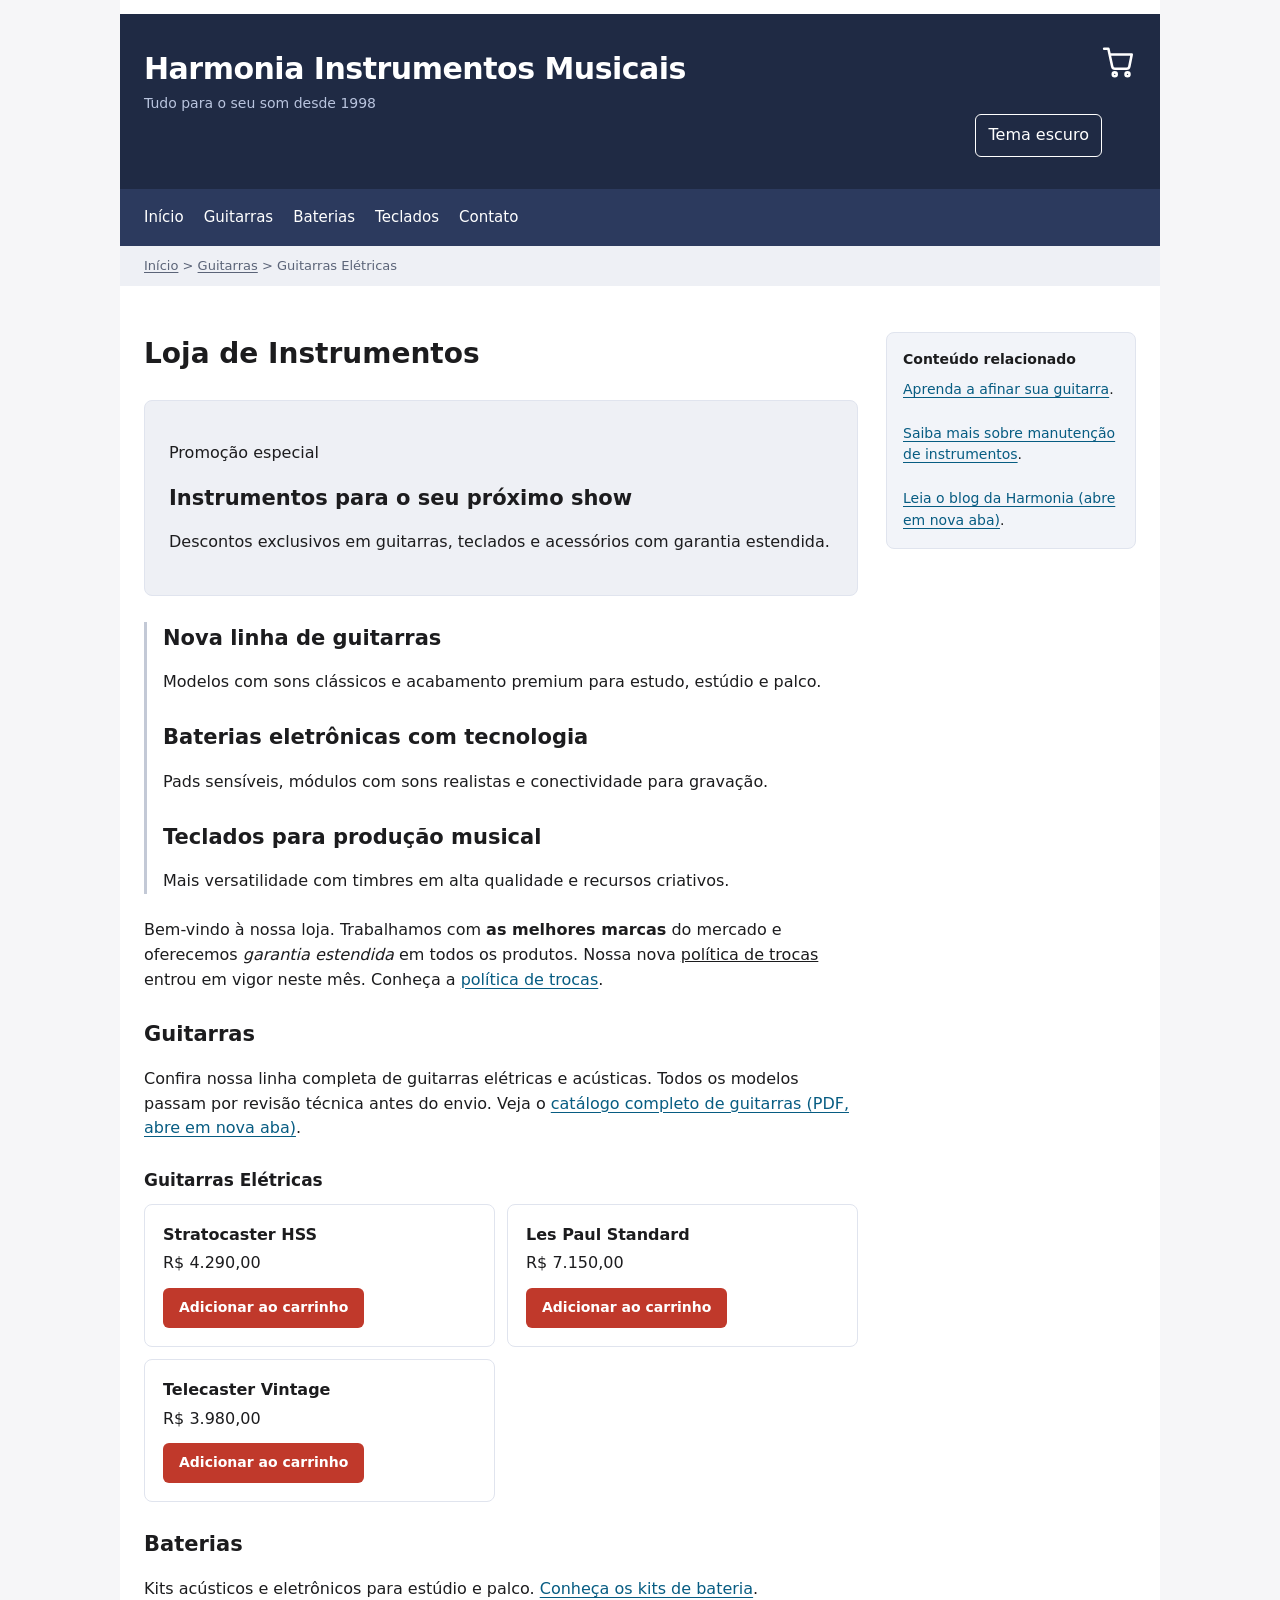
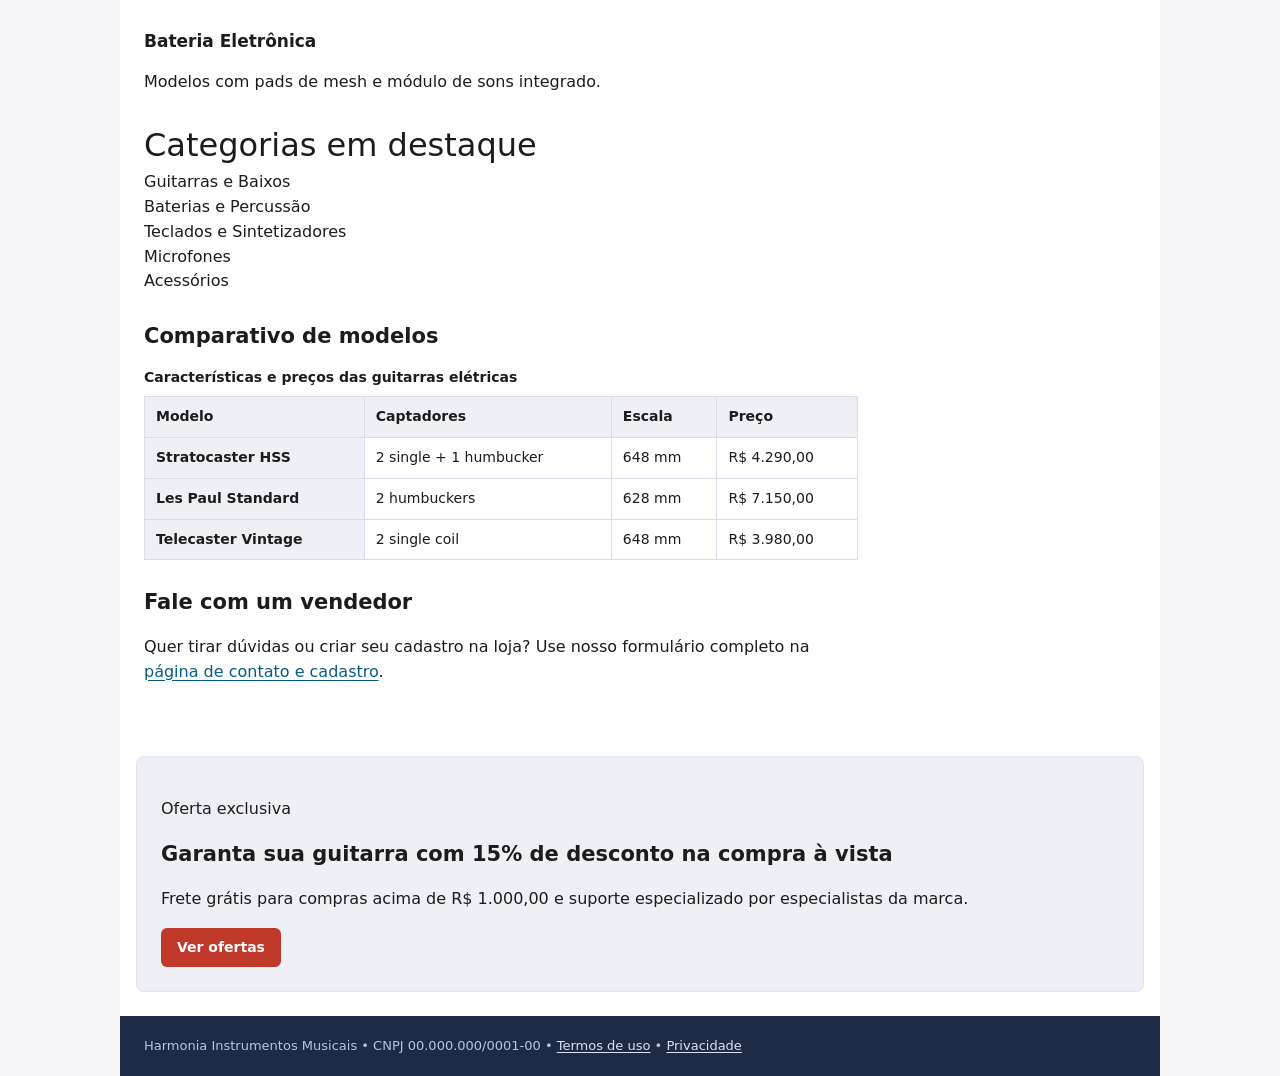
<file: index.html>
<!DOCTYPE html>
<html lang="pt-BR">
<head>
<meta charset="utf-8">
<meta name="viewport" content="width=device-width, initial-scale=1">
<title>Harmonia Instrumentos Musicais</title>
<script src="tema.js"></script>
<link rel="stylesheet" href="styles.css">
</head>
<body>
  <a class="atalho-conteudo" href="#conteudo">Pular para o conteúdo principal</a>

<div class="wrap">

<header id="topo">
  <div>
    <div class="titulo-principal">Harmonia Instrumentos Musicais</div>
    <div class="subtitulo">Tudo para o seu som desde 1998</div>
  </div>
  <a href="carrinho.html"><img src="data:image/svg+xml,%3Csvg%20xmlns%3D%22http%3A%2F%2Fwww.w3.org%2F2000%2Fsvg%22%20viewBox%3D%220%200%2024%2024%22%20fill%3D%22none%22%20stroke%3D%22%23ffffff%22%20stroke-width%3D%221.8%22%20stroke-linecap%3D%22round%22%20stroke-linejoin%3D%22round%22%3E%3Ccircle%20cx%3D%229%22%20cy%3D%2220%22%20r%3D%221.4%22%2F%3E%3Ccircle%20cx%3D%2218%22%20cy%3D%2220%22%20r%3D%221.4%22%2F%3E%3Cpath%20d%3D%22M1.5%202h3l2.7%2012.4a2%202%200%200%200%202%201.6h8.1a2%202%200%200%200%202-1.6L21%206H6%22%2F%3E%3C%2Fsvg%3E" width="34" height="34" alt="Ver carrinho de compras"></a>
  <button class="botao-tema" type="button" hidden>Tema escuro</button>
</header>

<nav id="menu" aria-label="Principal">
  <ul>
    <li><a href="index.html">Início</a></li>
    <li><a href="guitarras.html">Guitarras</a></li>
    <li><a href="baterias.html">Baterias</a></li>
    <li><a href="teclados.html">Teclados</a></li>
    <li><a href="contato.html">Contato</a></li>
  </ul>
</nav>

<nav id="trilha" aria-label="Caminho de navegação">
  <ol>
    <li><a href="index.html">Início</a></li>
    <li><a href="guitarras.html">Guitarras</a></li>
    <li aria-current="page">Guitarras Elétricas</li>
  </ol>
</nav>

<div id="miolo">

  <main id="conteudo" tabindex="-1">

    <h1 class="titulo-pagina">Loja de Instrumentos</h1>

    <section class="destaque-loja" aria-labelledby="destaque-titulo">
      <p>Promoção especial</p>
      <h2 id="destaque-titulo">Instrumentos para o seu próximo show</h2>
      <p>Descontos exclusivos em guitarras, teclados e acessórios com garantia estendida.</p>
    </section>

    <section class="destaques-produtos" aria-label="Destaques da loja">
      <article>
        <h2>Nova linha de guitarras</h2>
        <p>Modelos com sons clássicos e acabamento premium para estudo, estúdio e palco.</p>
      </article>
      <article>
        <h2>Baterias eletrônicas com tecnologia</h2>
        <p>Pads sensíveis, módulos com sons realistas e conectividade para gravação.</p>
      </article>
      <article>
        <h2>Teclados para produção musical</h2>
        <p>Mais versatilidade com timbres em alta qualidade e recursos criativos.</p>
      </article>
    </section>

    <p>
      Bem-vindo à nossa loja. Trabalhamos com <strong>as melhores marcas</strong> do mercado e oferecemos
      <em>garantia estendida</em> em todos os produtos. Nossa nova <ins>política de trocas</ins> entrou em vigor
      neste mês. Conheça a <a href="politica.html">política de trocas</a>.
    </p>

    <h2>Guitarras</h2>

    <p>
      Confira nossa linha completa de guitarras elétricas e acústicas. Todos os modelos passam por
      revisão técnica antes do envio. Veja o <a href="catalogo.pdf" target="_blank" rel="noopener">catálogo completo de guitarras (PDF, abre em nova aba)</a>.
    </p>

    <h3>Guitarras Elétricas</h3>

    <ul class="produtos">
      <li class="cartao">
        <h4>Stratocaster HSS</h4>
        <p class="preco">R$ 4.290,00</p>
        <form action="carrinho.html" method="get">
          <button type="submit" name="produto" value="101" class="botao">Adicionar ao carrinho<span class="sr-only">: Stratocaster HSS</span></button>
        </form>
      </li>
      <li class="cartao">
        <h4>Les Paul Standard</h4>
        <p class="preco">R$ 7.150,00</p>
        <form action="carrinho.html" method="get">
          <button type="submit" name="produto" value="102" class="botao">Adicionar ao carrinho<span class="sr-only">: Les Paul Standard</span></button>
        </form>
      </li>
      <li class="cartao">
        <h4>Telecaster Vintage</h4>
        <p class="preco">R$ 3.980,00</p>
        <form action="carrinho.html" method="get">
          <button type="submit" name="produto" value="103" class="botao">Adicionar ao carrinho<span class="sr-only">: Telecaster Vintage</span></button>
        </form>
      </li>
    </ul>

    <h2>Baterias</h2>

    <p>Kits acústicos e eletrônicos para estúdio e palco. <a href="baterias.html">Conheça os kits de bateria</a>.</p>

    <h3>Bateria Eletrônica</h3>

    <p>Modelos com pads de mesh e módulo de sons integrado.</p>

    <h2 class="categorias-titulo">Categorias em destaque</h2>

    <ul class="categorias">
      <li>Guitarras e Baixos</li>
      <li>Baterias e Percussão</li>
      <li>Teclados e Sintetizadores</li>
      <li>Microfones</li>
      <li>Acessórios</li>
    </ul>

    <h2>Comparativo de modelos</h2>

    <table>
      <caption>Características e preços das guitarras elétricas</caption>
      <thead>
      <tr>
        <th scope="col" class="cab">Modelo</th>
        <th scope="col" class="cab">Captadores</th>
        <th scope="col" class="cab">Escala</th>
        <th scope="col" class="cab">Preço</th>
      </tr>
      </thead>
      <tbody>
      <tr>
        <th scope="row" class="cab">Stratocaster HSS</th>
        <td>2 single + 1 humbucker</td>
        <td>648 mm</td>
        <td>R$ 4.290,00</td>
      </tr>
      <tr>
        <th scope="row" class="cab">Les Paul Standard</th>
        <td>2 humbuckers</td>
        <td>628 mm</td>
        <td>R$ 7.150,00</td>
      </tr>
      <tr>
        <th scope="row" class="cab">Telecaster Vintage</th>
        <td>2 single coil</td>
        <td>648 mm</td>
        <td>R$ 3.980,00</td>
      </tr>
      </tbody>
    </table>

    <h2>Fale com um vendedor</h2>
    <p>Quer tirar dúvidas ou criar seu cadastro na loja? Use nosso formulário completo na
      <a href="contato.html">página de contato e cadastro</a>.</p>

  </main>

  <aside class="lateral" aria-labelledby="relacionados-titulo">
    <h2 id="relacionados-titulo">Conteúdo relacionado</h2>
    <ul>
      <li><a href="afinacao.html">Aprenda a afinar sua guitarra</a>.</li>
      <li><a href="manutencao.html">Saiba mais sobre manutenção de instrumentos</a>.</li>
      <li><a href="blog.html" target="_blank" rel="noopener">Leia o blog da Harmonia (abre em nova aba)</a>.</li>
    </ul>
  </aside>

</div>

<section class="oferta-loja" aria-labelledby="oferta-titulo">
  <p>Oferta exclusiva</p>
  <h2 id="oferta-titulo">Garanta sua guitarra com 15% de desconto na compra à vista</h2>
  <p>Frete grátis para compras acima de R$ 1.000,00 e suporte especializado por especialistas da marca.</p>
  <a href="guitarras.html" class="botao">Ver ofertas</a>
</section>

<footer id="rodape">
  Harmonia Instrumentos Musicais &bull; CNPJ 00.000.000/0001-00 &bull;
  <a href="termos.html">Termos de uso</a> &bull;
  <a href="privacidade.html">Privacidade</a>
</footer>

</div>

</body>
</html>
</file>
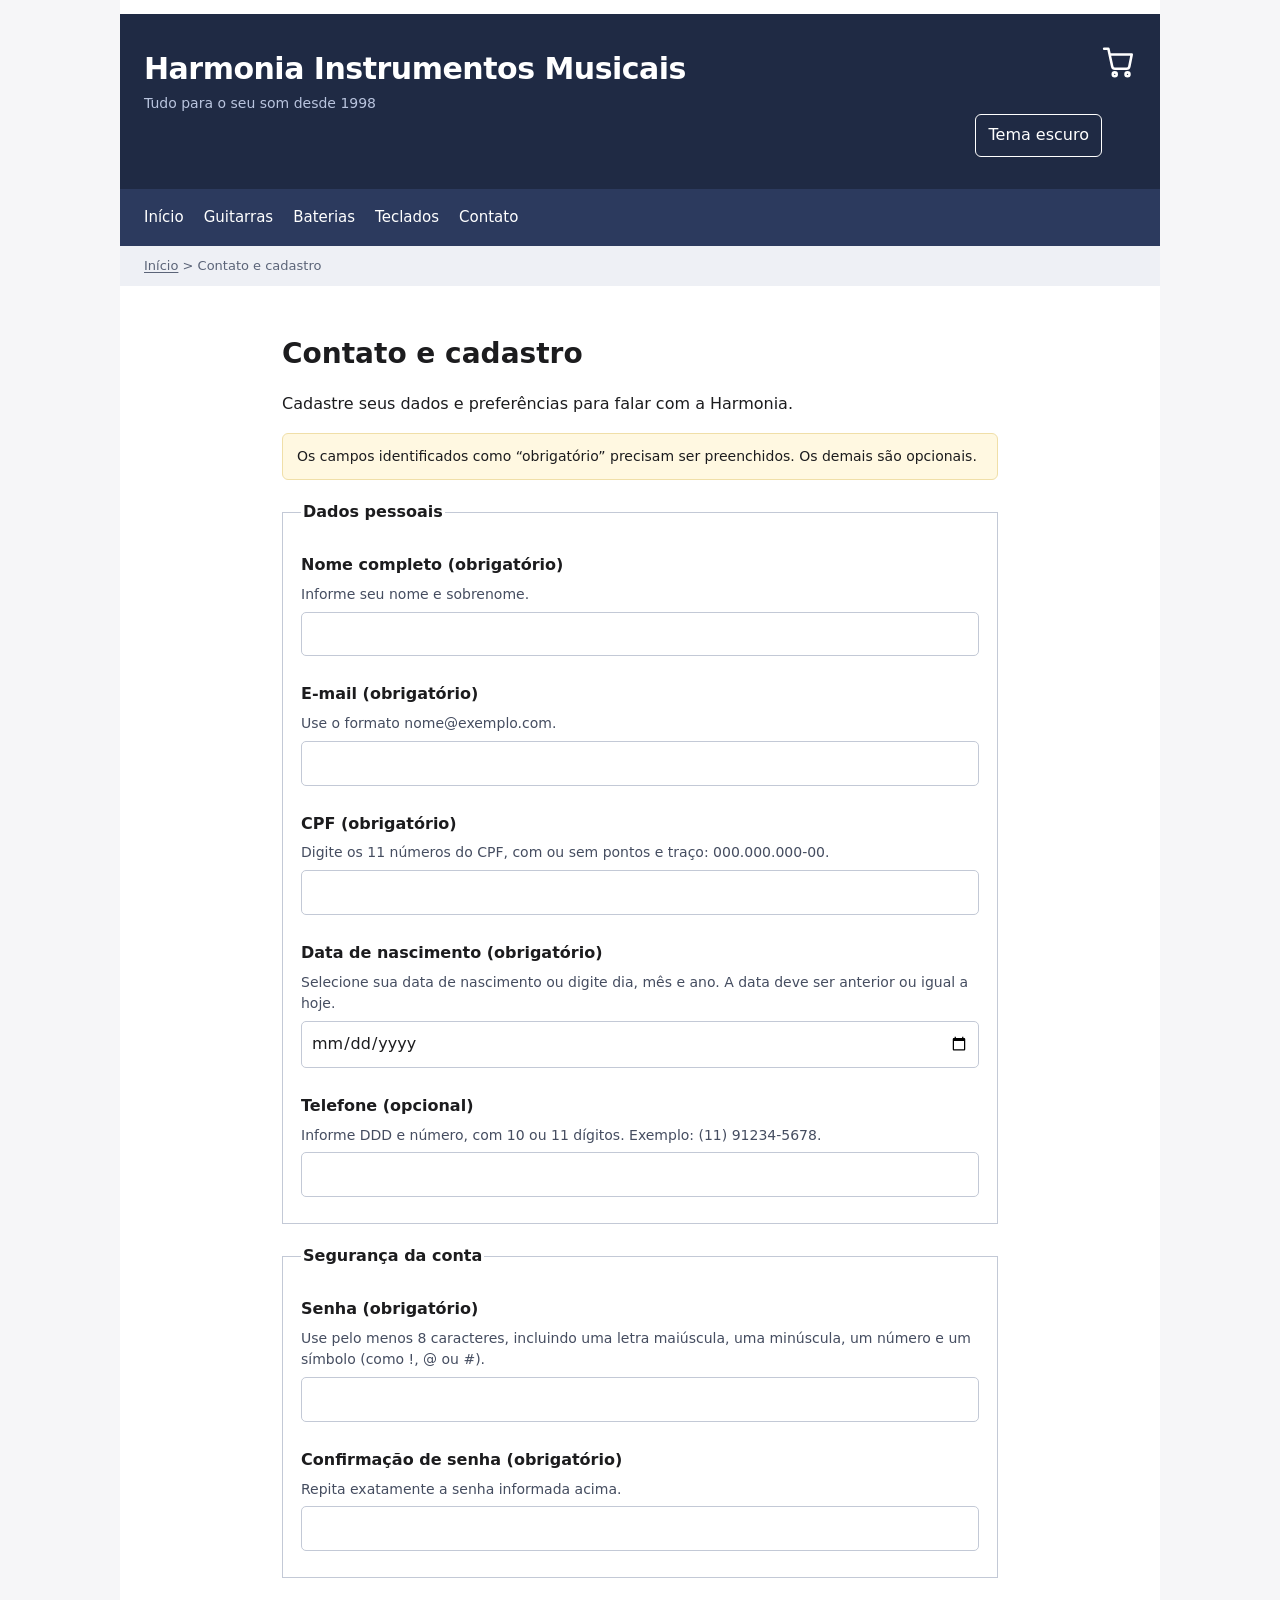
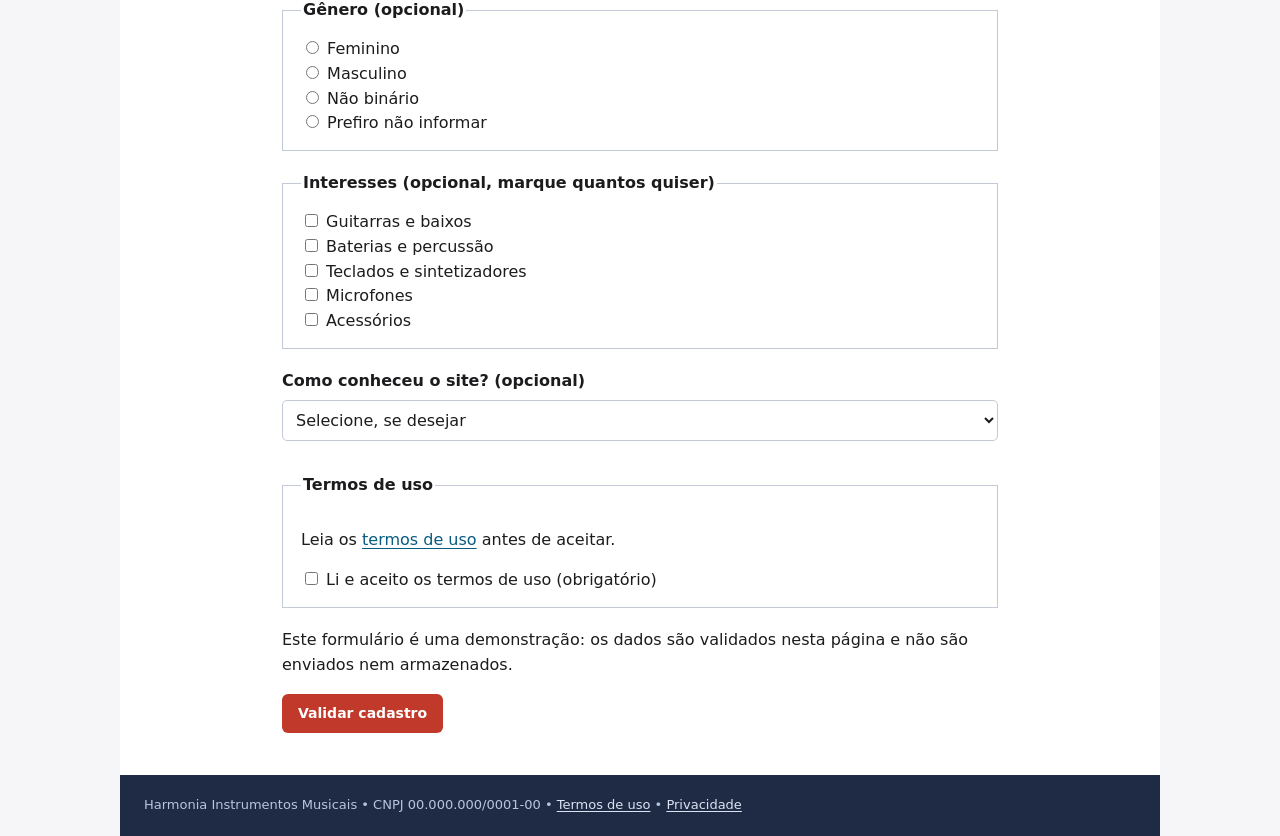
<file: contato.html>
<!DOCTYPE html>
<html lang="pt-BR">
<head>
<meta charset="utf-8">
<meta name="viewport" content="width=device-width, initial-scale=1">
<title>Cadastro e contato | Harmonia Instrumentos Musicais</title>
<script src="cadastro.js" defer></script>
<script src="tema.js"></script>
<link rel="stylesheet" href="styles.css">
</head>
<body>
  <a class="atalho-conteudo" href="#cadastro-conteudo">Pular para o conteúdo principal</a>

<div class="wrap">

<header id="topo">
  <div>
    <div class="titulo-principal">Harmonia Instrumentos Musicais</div>
    <div class="subtitulo">Tudo para o seu som desde 1998</div>
  </div>
  <a href="carrinho.html"><img src="data:image/svg+xml,%3Csvg%20xmlns%3D%22http%3A%2F%2Fwww.w3.org%2F2000%2Fsvg%22%20viewBox%3D%220%200%2024%2024%22%20fill%3D%22none%22%20stroke%3D%22%23ffffff%22%20stroke-width%3D%221.8%22%20stroke-linecap%3D%22round%22%20stroke-linejoin%3D%22round%22%3E%3Ccircle%20cx%3D%229%22%20cy%3D%2220%22%20r%3D%221.4%22%2F%3E%3Ccircle%20cx%3D%2218%22%20cy%3D%2220%22%20r%3D%221.4%22%2F%3E%3Cpath%20d%3D%22M1.5%202h3l2.7%2012.4a2%202%200%200%200%202%201.6h8.1a2%202%200%200%200%202-1.6L21%206H6%22%2F%3E%3C%2Fsvg%3E" width="34" height="34" alt="Ver carrinho de compras"></a>
  <button class="botao-tema" type="button" hidden>Tema escuro</button>
</header>

<nav id="menu" aria-label="Principal">
  <ul>
    <li><a href="index.html">Início</a></li>
    <li><a href="guitarras.html">Guitarras</a></li>
    <li><a href="baterias.html">Baterias</a></li>
    <li><a href="teclados.html">Teclados</a></li>
    <li><a href="contato.html" aria-current="page">Contato</a></li>
  </ul>
</nav>

<nav id="trilha" aria-label="Caminho de navegação">
  <ol><li><a href="index.html">Início</a></li><li aria-current="page">Contato e cadastro</li></ol>
</nav>
<main id="cadastro-conteudo" tabindex="-1" class="pagina-cadastro">
  <h1 class="titulo-pagina">Contato e cadastro</h1>
  <p>Cadastre seus dados e preferências para falar com a Harmonia.</p>
  <p class="aviso">Os campos identificados como “obrigatório” precisam ser preenchidos. Os demais são opcionais.</p>
  <div id="resumo-erros" class="resumo-erros" role="alert" tabindex="-1" aria-atomic="true"></div>
  <p id="resultado-cadastro" role="status" aria-atomic="true"></p>
  <noscript><p class="aviso">Ative o JavaScript para validar este cadastro e receber as mensagens de feedback.</p></noscript>
  <form id="form-cadastro" action="contato.html" method="post">
    <fieldset>
      <legend>Dados pessoais</legend>
      <div class="campo">
        <label class="rotulo" for="nome">Nome completo (obrigatório)</label>
        <p class="instrucao" id="nome-ajuda">Informe seu nome e sobrenome.</p>
        <input type="text" id="nome" name="nome" autocomplete="name" required aria-describedby="nome-ajuda">
        <p class="erro" id="nome-erro" aria-live="polite"></p>
      </div>
      <div class="campo">
        <label class="rotulo" for="email">E-mail (obrigatório)</label>
        <p class="instrucao" id="email-ajuda">Use o formato nome@exemplo.com.</p>
        <input type="email" id="email" name="email" autocomplete="email" required aria-describedby="email-ajuda">
        <p class="erro" id="email-erro" aria-live="polite"></p>
      </div>
      <div class="campo">
        <label class="rotulo" for="cpf">CPF (obrigatório)</label>
        <p class="instrucao" id="cpf-ajuda">Digite os 11 números do CPF, com ou sem pontos e traço: 000.000.000-00.</p>
        <input type="text" id="cpf" name="cpf" inputmode="numeric" required aria-describedby="cpf-ajuda">
        <p class="erro" id="cpf-erro" aria-live="polite"></p>
      </div>
      <div class="campo">
        <label class="rotulo" for="nascimento">Data de nascimento (obrigatório)</label>
        <p class="instrucao" id="nascimento-ajuda">Selecione sua data de nascimento ou digite dia, mês e ano. A data deve ser anterior ou igual a hoje.</p>
        <input type="date" id="nascimento" name="nascimento" autocomplete="bday" required aria-describedby="nascimento-ajuda">
        <p class="erro" id="nascimento-erro" aria-live="polite"></p>
      </div>
      <div class="campo">
        <label class="rotulo" for="telefone">Telefone (opcional)</label>
        <p class="instrucao" id="telefone-ajuda">Informe DDD e número, com 10 ou 11 dígitos. Exemplo: (11) 91234-5678.</p>
        <input type="tel" id="telefone" name="telefone" autocomplete="tel" aria-describedby="telefone-ajuda">
        <p class="erro" id="telefone-erro" aria-live="polite"></p>
      </div>
    </fieldset>
    <fieldset>
      <legend>Segurança da conta</legend>
      <div class="campo">
        <label class="rotulo" for="senha">Senha (obrigatório)</label>
        <p class="instrucao" id="senha-ajuda">Use pelo menos 8 caracteres, incluindo uma letra maiúscula, uma minúscula, um número e um símbolo (como !, @ ou #).</p>
        <input type="password" id="senha" name="senha" autocomplete="new-password" minlength="8" required aria-describedby="senha-ajuda">
        <p class="erro" id="senha-erro" aria-live="polite"></p>
      </div>
      <div class="campo">
        <label class="rotulo" for="confirmacao">Confirmação de senha (obrigatório)</label>
        <p class="instrucao" id="confirmacao-ajuda">Repita exatamente a senha informada acima.</p>
        <input type="password" id="confirmacao" name="confirmacao" autocomplete="new-password" required aria-describedby="confirmacao-ajuda">
        <p class="erro" id="confirmacao-erro" aria-live="polite"></p>
      </div>
    </fieldset>
    <fieldset>
      <legend>Gênero (opcional)</legend>
      <div><input type="radio" id="genero-feminino" name="genero" value="feminino"> <label for="genero-feminino">Feminino</label></div>
      <div><input type="radio" id="genero-masculino" name="genero" value="masculino"> <label for="genero-masculino">Masculino</label></div>
      <div><input type="radio" id="genero-nao-binario" name="genero" value="nao-binario"> <label for="genero-nao-binario">Não binário</label></div>
      <div><input type="radio" id="genero-nao-informar" name="genero" value="nao-informar"> <label for="genero-nao-informar">Prefiro não informar</label></div>
    </fieldset>
    <fieldset>
      <legend>Interesses (opcional, marque quantos quiser)</legend>
      <div><input type="checkbox" id="interesse-guitarras" name="interesse" value="guitarras"> <label for="interesse-guitarras">Guitarras e baixos</label></div>
      <div><input type="checkbox" id="interesse-baterias" name="interesse" value="baterias"> <label for="interesse-baterias">Baterias e percussão</label></div>
      <div><input type="checkbox" id="interesse-teclados" name="interesse" value="teclados"> <label for="interesse-teclados">Teclados e sintetizadores</label></div>
      <div><input type="checkbox" id="interesse-microfones" name="interesse" value="microfones"> <label for="interesse-microfones">Microfones</label></div>
      <div><input type="checkbox" id="interesse-acessorios" name="interesse" value="acessorios"> <label for="interesse-acessorios">Acessórios</label></div>
    </fieldset>
    <div class="campo">
      <label class="rotulo" for="origem">Como conheceu o site? (opcional)</label>
      <select id="origem" name="origem">
        <option value="">Selecione, se desejar</option>
        <option value="busca">Busca na internet</option>
        <option value="redes-sociais">Redes sociais</option>
        <option value="indicacao">Indicação de amigos ou familiares</option>
        <option value="loja">Loja física</option>
        <option value="outro">Outro</option>
      </select>
    </div>
    <fieldset>
      <legend>Termos de uso</legend>
      <p id="termos-ajuda">Leia os <a href="termos.html">termos de uso</a> antes de aceitar.</p>
      <input type="checkbox" id="termos" name="termos" value="aceito" required aria-describedby="termos-ajuda">
      <label for="termos">Li e aceito os termos de uso (obrigatório)</label>
      <p class="erro" id="termos-erro" aria-live="polite"></p>
    </fieldset>
    <div hidden>
      <label for="website">Deixe este campo vazio</label>
      <input type="text" id="website" name="website" tabindex="-1" autocomplete="off">
    </div>
    <p>Este formulário é uma demonstração: os dados são validados nesta página e não são enviados nem armazenados.</p>
    <button type="submit" class="botao" disabled>Validar cadastro</button>
  </form>
</main>

<footer id="rodape">
  Harmonia Instrumentos Musicais &bull; CNPJ 00.000.000/0001-00 &bull;
  <a href="termos.html">Termos de uso</a> &bull;
  <a href="privacidade.html">Privacidade</a>
</footer>

</div>

</body>
</html>
</file>
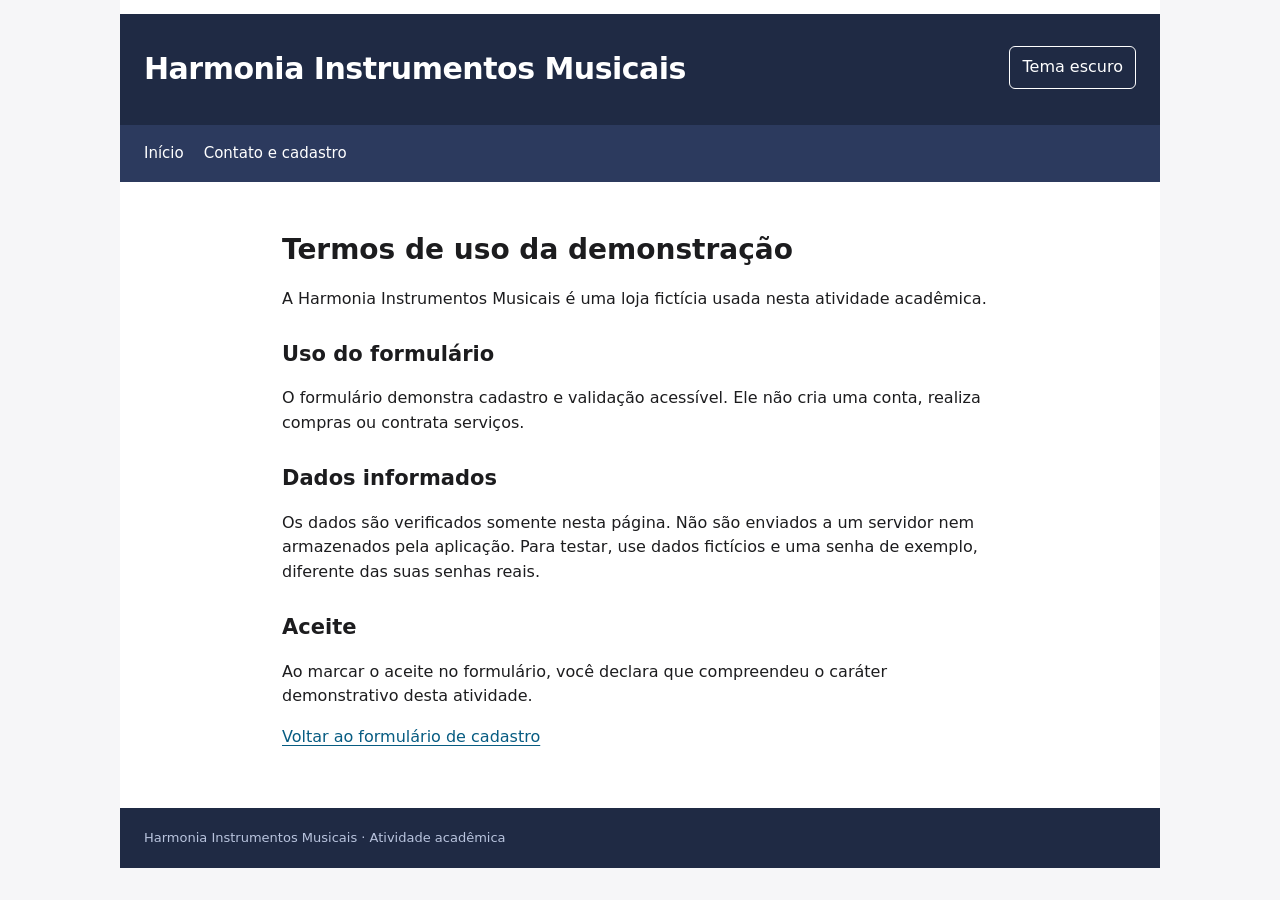
<file: termos.html>
<!DOCTYPE html>
<html lang="pt-BR">
<head>
  <meta charset="utf-8">
  <meta name="viewport" content="width=device-width, initial-scale=1">
  <title>Termos da demonstração | Harmonia Instrumentos Musicais</title>
  <script src="tema.js"></script>
  <link rel="stylesheet" href="styles.css">
</head>
<body>
  <a class="atalho-conteudo" href="#termos-conteudo">Pular para o conteúdo principal</a>
  <div class="wrap">
    <header id="topo">
      <div class="titulo-principal">Harmonia Instrumentos Musicais</div>
      <button class="botao-tema" type="button" hidden>Tema escuro</button>
    </header>
    <nav id="menu" aria-label="Principal">
      <ul><li><a href="index.html">Início</a></li><li><a href="contato.html">Contato e cadastro</a></li></ul>
    </nav>
    <main id="termos-conteudo" tabindex="-1" class="pagina-cadastro">
      <h1 class="titulo-pagina">Termos de uso da demonstração</h1>
      <p>A Harmonia Instrumentos Musicais é uma loja fictícia usada nesta atividade acadêmica.</p>
      <h2>Uso do formulário</h2>
      <p>O formulário demonstra cadastro e validação acessível. Ele não cria uma conta, realiza compras ou contrata serviços.</p>
      <h2>Dados informados</h2>
      <p>Os dados são verificados somente nesta página. Não são enviados a um servidor nem armazenados pela aplicação. Para testar, use dados fictícios e uma senha de exemplo, diferente das suas senhas reais.</p>
      <h2>Aceite</h2>
      <p>Ao marcar o aceite no formulário, você declara que compreendeu o caráter demonstrativo desta atividade.</p>
      <p><a href="contato.html">Voltar ao formulário de cadastro</a></p>
    </main>
    <footer id="rodape">Harmonia Instrumentos Musicais · Atividade acadêmica</footer>
  </div>
</body>
</html>
</file>
<file: styles.css>
:root {
  color-scheme: light;
  --texto: light-dark(#1c1c1e, #f3f4f6);
  --fundo: light-dark(#f6f6f8, #111827);
  --superficie: light-dark(#fff, #1f2937);
  --cabecalho: light-dark(#1f2a44, #0f172a);
  --texto-invertido: #fff;
  --texto-cabecalho: light-dark(#b9c4de, #cbd5e1);
  --menu: light-dark(#2c3a5e, #1e293b);
  --texto-suave: light-dark(#5b6478, #cbd5e1);
  --superficie-suave: light-dark(#eef0f5, #111827);
  --painel: light-dark(#f2f4f9, #0f172a);
  --borda-painel: light-dark(#e0e4ee, #475569);
  --acao: light-dark(#c0392b, #ffb699);
  --borda-tabela: light-dark(#d9dee9, #475569);
  --borda-controle: light-dark(#c3c9d6, #8292a9);
  --link-rodape: #dbe2f2;
  --aviso: light-dark(#fff8e1, #40331f);
  --borda-aviso: light-dark(#f0dfa8, #9c7d4c);
  --foco: light-dark(#005fcc, #93c5fd);
  --instrucao: light-dark(#454d60, #cbd5e1);
  --erro: light-dark(#a3261b, #ffaaa0);
  --fundo-erro: light-dark(#fff4f2, #492b28);
  --link-erro: light-dark(#8d2118, #ffd3cd);
  --fundo-sucesso: light-dark(#edf7ee, #233d30);
  --borda-sucesso: light-dark(#286238, #85c799);
  --link: light-dark(#075c82, #bfdbfe);
  --texto-acao: light-dark(#fff, #3d1b0e);
  --foco-invertido: #fff;
}

.atalho-conteudo {
  position: absolute;
  z-index: 1;
  top: 12px;
  left: 12px;
  padding: 10px 16px;
  background: var(--superficie);
  color: var(--texto);
}
.atalho-conteudo:not(:focus) {
  clip-path: inset(50%);
  width: 1px;
  height: 1px;
  padding: 0;
  overflow: hidden;
  white-space: nowrap;
}

* {
  box-sizing: border-box;
}
a {
  color: var(--link);
  text-underline-offset: 0.18em;
}

body {
  margin: 0;
  font-family: "Trebuchet MS", system-ui, sans-serif;
  color: var(--texto);
  background: var(--fundo);
  line-height: 1.55;
}
.wrap {
  max-width: 1040px;
  margin: 0 auto;
  padding-top: 14px;
  background: var(--superficie);
}
#topo {
  background: var(--cabecalho);
  color: var(--texto-invertido);
  padding: 32px 24px;
}
.titulo-principal {
  font-size: clamp(1.45rem, 4vw, 1.875rem);
  font-weight: 800;
  letter-spacing: -0.5px;
}
.subtitulo {
  color: var(--texto-cabecalho);
  font-size: 14px;
}
#menu {
  background: var(--menu);
  padding: 10px 24px;
}
#menu a {
  color: var(--texto-invertido);
  text-decoration: none;
  font-size: 15px;
  display: inline-block;
  padding: 7px 0;
}
#menu a:hover {
  text-decoration: underline;
}
#trilha {
  padding: 10px 24px;
  font-size: 13px;
  color: var(--texto-suave);
  background: var(--superficie-suave);
}
#trilha a {
  color: var(--texto-suave);
}
#miolo {
  display: flex;
  gap: 28px;
  padding: 32px 24px;
  margin-top: 14px;
  align-items: flex-start;
}
#conteudo {
  flex: 1 1 auto;
  min-width: 0;
}
.lateral {
  flex: 0 0 250px;
  background: var(--painel);
  border: 1px solid var(--borda-painel);
  padding: 16px;
  border-radius: 8px;
  font-size: 14px;
}
.titulo-pagina {
  font-size: 28px;
  font-weight: 800;
  margin: 0 0 6px;
}
h2,
h3 {
  margin: 26px 0 10px;
}
h3 {
  font-size: 17px;
  font-weight: 700;
}
h2 {
  font-size: 21px;
}
.produtos {
  display: grid;
  grid-template-columns: repeat(auto-fit, minmax(min(100%, 15rem), 1fr));
  gap: 12px;
}
.cartao {
  border: 1px solid var(--borda-painel);
  border-radius: 8px;
  padding: 18px;
  margin: 0;
}
.botao {
  display: inline-block;
  background: var(--acao);
  color: var(--texto-acao);
  padding: 9px 16px;
  border-radius: 6px;
  cursor: pointer;
  text-decoration: none;
  font-weight: 600;
  font-size: 14px;
}
table {
  border-collapse: collapse;
  width: 100%;
  margin: 14px 0;
  font-size: 14px;
}
td,
th {
  border: 1px solid var(--borda-tabela);
  padding: 9px 11px;
  text-align: left;
}
.cab {
  background: var(--superficie-suave);
  font-weight: 700;
}
input[type="text"],
input[type="email"],
input[type="password"],
input[type="tel"] {
  width: 100%;
  min-width: 0;
  padding: 9px;
  border: 1px solid var(--borda-controle);
  border-radius: 5px;
  margin-bottom: 12px;
  font: inherit;
}
.erro {
  color: var(--erro);
  font-size: 13px;
  margin: -6px 0 12px;
}
#rodape {
  background: var(--cabecalho);
  color: var(--texto-cabecalho);
  padding: 20px 24px;
  font-size: 13px;
  margin-top: 10px;
}
#rodape a {
  color: var(--link-rodape);
}
.aviso {
  background: var(--aviso);
  border: 1px solid var(--borda-aviso);
  padding: 12px 14px;
  border-radius: 6px;
  font-size: 14px;
}

#topo {
  display: grid;
  grid-template-columns: 1fr auto;
  align-items: start;
}
#menu ul,
#trilha ol,
.produtos,
.categorias,
.lateral ul {
  list-style: none;
  padding: 0;
  margin: 0;
}
#menu ul,
#trilha ol {
  display: flex;
  flex-wrap: wrap;
}
#menu ul {
  gap: 2px 20px;
}
#trilha li + li::before {
  content: " > ";
  white-space: pre;
}
.cartao h4 {
  font-size: 16px;
  margin: 0;
}
.preco {
  margin: 4px 0 12px;
}
.botao {
  border: 0;
  font-family: inherit;
  line-height: inherit;
}
.categorias-titulo {
  font-size: 32px;
  font-weight: 400;
  margin: 26px 0 0;
}
caption {
  text-align: left;
  font-weight: 600;
  margin-bottom: 8px;
}
.rotulo {
  display: block;
  font-weight: 600;
  margin: 14px 0 6px;
}
fieldset {
  min-width: 0;
  margin: 20px 0;
  border: 1px solid var(--borda-controle);
  padding: 14px 18px;
}
legend {
  font-weight: 600;
}
.ajuda {
  margin: -6px 0 12px;
  font-size: 13px;
}
.lateral h2 {
  font-size: 14px;
  margin: 0 0 8px;
}
.lateral li + li {
  margin-top: 22px;
}
:focus-visible {
  outline: 3px solid var(--foco);
  outline-offset: 3px;
}
#topo :focus-visible,
#menu :focus-visible,
#rodape :focus-visible {
  outline-color: var(--foco-invertido);
}
.sr-only {
  position: absolute;
  width: 1px;
  height: 1px;
  padding: 0;
  margin: -1px;
  overflow: hidden;
  clip-path: inset(50%);
  white-space: nowrap;
  border: 0;
}
@media (max-width: 700px) {
  #miolo {
    flex-direction: column;
  }
  .lateral {
    flex: auto;
    width: 100%;
  }
  #topo,
  #menu,
  #trilha,
  #miolo,
  #rodape {
    padding-inline: 16px;
  }
  td,
  th {
    padding: 6px;
    overflow-wrap: anywhere;
  }
  table {
    table-layout: fixed;
  }
}

[hidden] {
  display: none !important;
}
.pagina-cadastro {
  max-width: 780px;
  padding: clamp(20px, 4vw, 32px);
  margin: 14px auto 0;
}
.pagina-cadastro input[type="date"],
.pagina-cadastro select {
  width: 100%;
  min-width: 0;
  padding: 9px;
  border: 1px solid var(--borda-controle);
  border-radius: 5px;
  margin-bottom: 12px;
  font: inherit;
  background: var(--superficie);
  color: inherit;
}
.instrucao {
  margin: 0 0 6px;
  font-size: 14px;
  color: var(--instrucao);
}
.erro:empty,
.resumo-erros:empty,
#resultado-cadastro:empty {
  margin: 0;
  padding: 0;
  border: 0;
}
.erro {
  margin: 0 0 12px;
}
[aria-invalid="true"] {
  border: 2px solid var(--erro) !important;
}
.resumo-erros {
  padding: 16px;
  margin: 20px 0;
  border: 2px solid var(--erro);
  background: var(--fundo-erro);
}
.resumo-erros h2 {
  margin: 0 0 8px;
}
.resumo-erros a {
  color: var(--link-erro);
}
.resumo-erros li + li {
  margin-top: 6px;
}
#resultado-cadastro {
  padding: 14px;
  background: var(--fundo-sucesso);
  border: 1px solid var(--borda-sucesso);
}
.botao:disabled {
  cursor: default;
  opacity: 0.65;
}
input,
select,
button {
  scroll-margin-top: 24px;
}
input[type="date"]:focus-within {
  outline: 3px solid var(--foco);
  outline-offset: 3px;
}

@media (prefers-color-scheme: dark) {
  :root {
    color-scheme: dark;
  }
}

:root[data-tema="claro"] {
  color-scheme: light;
}

:root[data-tema="escuro"] {
  color-scheme: dark;
}

.botao-tema {
  justify-self: end;
  padding: 8px 12px;
  border: 1px solid currentColor;
  border-radius: 6px;
  background: transparent;
  color: inherit;
  font: inherit;
  cursor: pointer;
}

.botao-tema:hover {
  background: var(--superficie);
  color: var(--texto);
}

@media (max-width: 480px) {
  .botao-tema {
    grid-column: 1 / -1;
    justify-self: start;
  }
}

@media (prefers-reduced-motion: no-preference) {
  .botao {
    transition: box-shadow 180ms ease;
  }
}

.destaque-loja,
.oferta-loja {
  margin-block: 24px;
  padding: clamp(16px, 3vw, 24px);
  background: var(--superficie-suave);
  border: 1px solid var(--borda-painel);
  border-radius: 8px;
}

.oferta-loja {
  margin-inline: 16px;
}

.destaque-loja h2,
.oferta-loja h2 {
  margin-top: 8px;
}

.destaques-produtos {
  margin-block: 24px;
  padding-inline: 16px;
  border-inline-start: 3px solid var(--borda-controle);
}

.botao:hover:not(:disabled) {
  box-shadow: 0 0 0 2px var(--superficie), 0 0 0 4px var(--acao);
}

@media (prefers-reduced-motion: reduce) {
  html {
    scroll-behavior: auto;
  }

  .botao {
    transition: none;
  }
}
</file>
